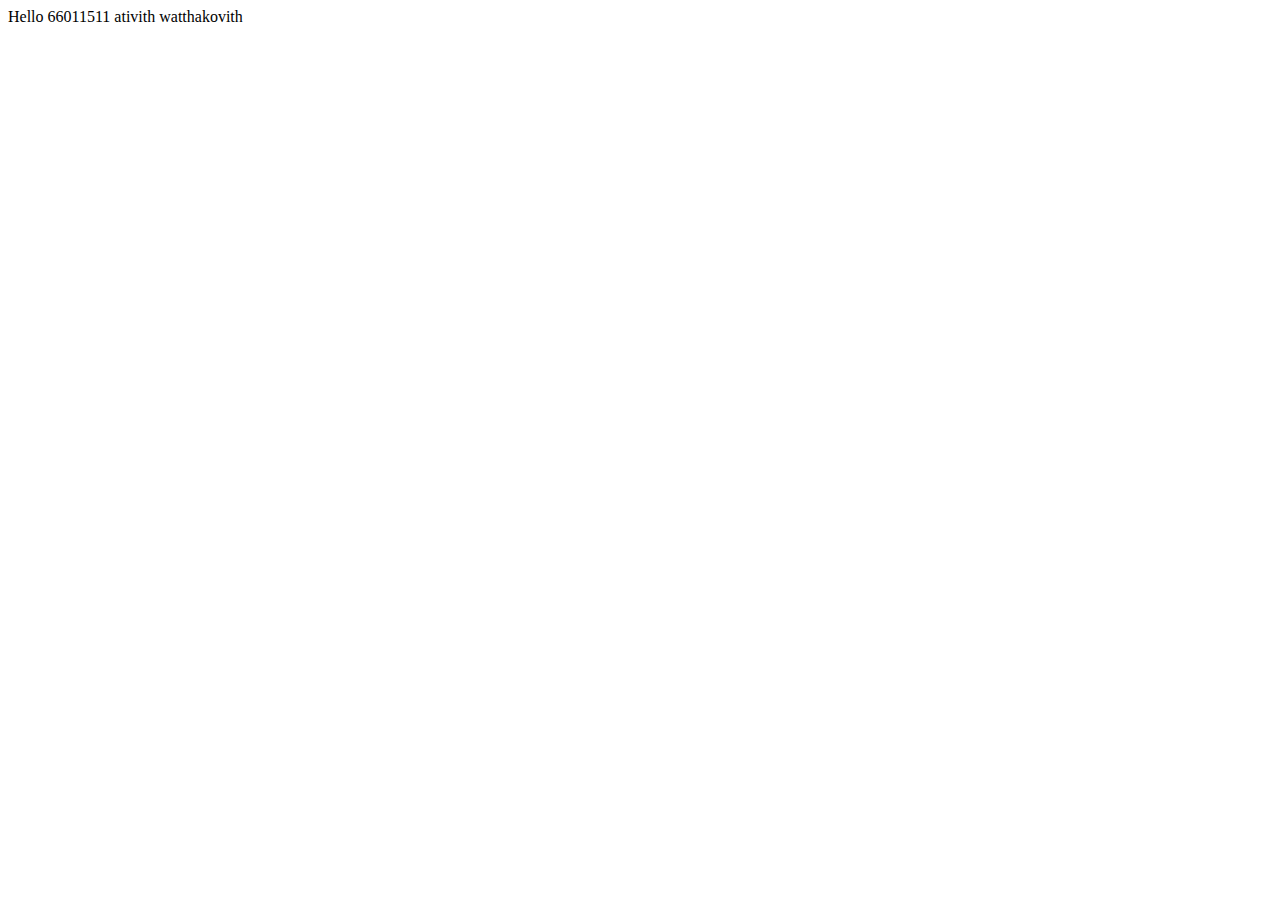
<file: index.html>
<!DOCTYPE html>
<html lang="en">
<head>
    <meta charset="UTF-8">
    <meta name="viewport" content="width=device-width, initial-scale=1.0">
    <title>Document</title>
</head>
<body>
    Hello 66011511 ativith watthakovith 
</body>
</html>
</file>
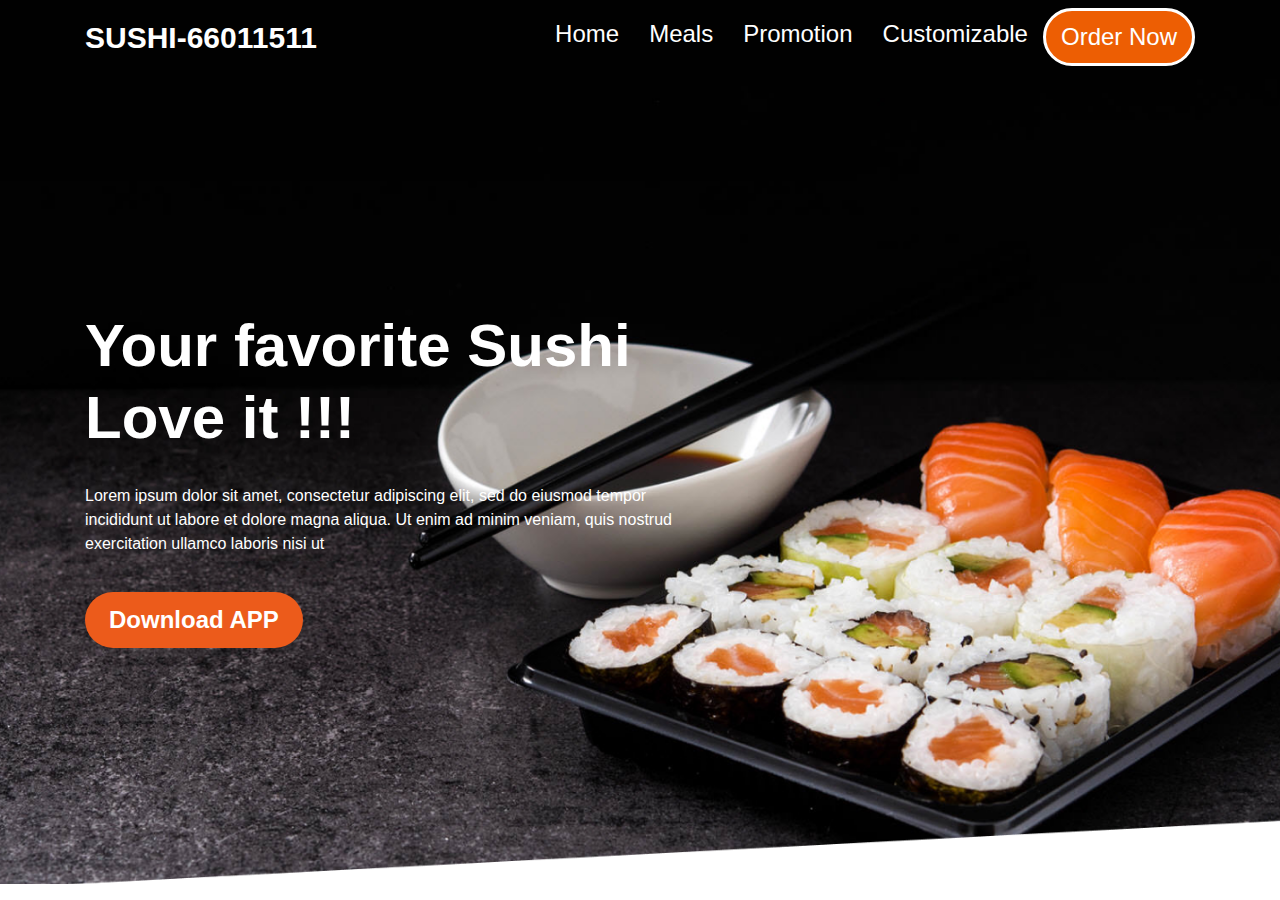
<file: sushishop.html>
<html lang="en">
<head>
    <meta charset="UTF-8">
    <meta http-equiv="X-UA-Compatible" content="IE=edge">
    <meta name="viewport" content="width=device-width, initial-scale=1.0">
    <title>Home | Sushi Website</title>
    <!-- <link rel="stylesheet" href="bootstrap/css/bootstrap.min.css"> -->
    <link rel="stylesheet" href="https://cdn.jsdelivr.net/npm/bootstrap@4.0.0/dist/css/bootstrap.min.css" integrity="sha384-Gn5384xqQ1aoWXA+058RXPxPg6fy4IWvTNh0E263XmFcJlSAwiGgFAW/dAiS6JXm" crossorigin="anonymous">
    <link rel="stylesheet" href="css/custom.css">
</head>
<body>
    <nav class="navbar navbar-expand-lg navbar-dark bg-dark px-lg-5 fix-top">
        <div class="container">
            <a class="navbar-brand" href="#">SUSHI-66011511</a>
    
            <button class="navbar-toggler" type="button" data-toggle="collapse" data-target="#navbarTogglerDemo03" aria-controls="navbarTogglerDemo03" aria-expanded="false" aria-label="Toggle navigation">
              <span class="navbar-toggler-icon"></span>
            </button>
    
            <div class="collapse navbar-collapse" id="navbarTogglerDemo03">
                <ul class="navbar-nav ml-auto mt-2 mt-lg-0">
                    <li class="nav-item active">
                        <a class="nav-link" href="#">Home</a>
                    </li>
                    <li class="nav-item">
                        <a class="nav-link" href="#">Meals</a>
                    </li>
                    <li class="nav-item">
                        <a class="nav-link" href="#">Promotion</a>
                    </li>
                    <li class="nav-item">
                        <a class="nav-link" href="#">Customizable</a>
                    </li>
                    <li class="nav-item mt-sm-3 mt-lg-0">
                        <a class="nav-link btn btn-download" href="#">Order Now</a>
                    </li>
                </ul>
            </div>
        </div>
      </nav>
    

    
    
    <section class="header">
        <div class="header-content">
            <div class="container d-flex align-items-center">
                <div class="head-content">
                    <h1>Your favorite Sushi Love it !!!</h1>
                    <p>Lorem ipsum dolor sit amet, consectetur adipiscing elit, sed do eiusmod tempor incididunt ut labore et dolore magna aliqua. Ut enim ad minim veniam, quis nostrud exercitation ullamco laboris nisi ut</p>
                    <button class="btn btn-download">Download APP</button>
                </div>
            </div>
        </div>
    </section>

      <!-- <script src="bootstrap/js/bootstrap.min.js"></script> -->
    <script src="https://code.jquery.com/jquery-3.2.1.slim.min.js" integrity="sha384-KJ3o2DKtIkvYIK3UENzmM7KCkRr/rE9/Qpg6aAZGJwFDMVNA/GpGFF93hXpG5KkN" crossorigin="anonymous"></script>
<script src="https://cdn.jsdelivr.net/npm/popper.js@1.12.9/dist/umd/popper.min.js" integrity="sha384-ApNbgh9B+Y1QKtv3Rn7W3mgPxhU9K/ScQsAP7hUibX39j7fakFPskvXusvfa0b4Q" crossorigin="anonymous"></script>
<script src="https://cdn.jsdelivr.net/npm/bootstrap@4.0.0/dist/js/bootstrap.min.js" integrity="sha384-JZR6Spejh4U02d8jOt6vLEHfe/JQGiRRSQQxSfFWpi1MquVdAyjUar5+76PVCmYl" crossorigin="anonymous"></script>
    <script src="js/main.js"></script>
</body>
</html>
</file>
<file: css/custom.css>
.bg-dark {
	background-color: #010101 !important;
}

.navbar-dark .navbar-nav .nav-link {
	font-size: 24px;
	padding-left: 15px;
	padding-right: 15px;
	color: rgba(255, 255, 255, 1);
}

.navbar-dark .navbar-brand {
	font-size: 30px;
	font-weight: bold;
}

section.header {
	background: url('../assets/images/bg_header.png');
	background-repeat: no-repeat;
	background-size: cover;
	background-position: center center;
}

section.header .header-content .container {
	height: 90vh;
}

.head-content {
	width: 600px;
	color: #fff;
}

.head-content h1 {
	font-size: 60px;
	font-weight: bold;
	margin-bottom: 30px;
}

.head-content button {
	background-color: #ec5b1b;
	border: none;
	padding: 10px 24px;
	font-size: 24px;
	font-weight: bold;
	color: #fff;
	border-radius: 30px;
	margin-top: 20px;
}

.customizable {
	margin-top: 80px;
	color: #ec5b1b;
}

.madeorder {
	height: 650px;
	background: url('../assets/images/MadeWithFish.jpg');
	background-size: cover;
	background-repeat: no-repeat;
	opacity: 0.8;
	font-size: 40px;
	color: #fff;
}

.madeorder h1 {
	width: 500px;
}

.btn-download {
	border-radius: 30px;
	border: 3px solid var(--White, #fff);
	background: var(--Primary, #ed5e03);
}
</file>
